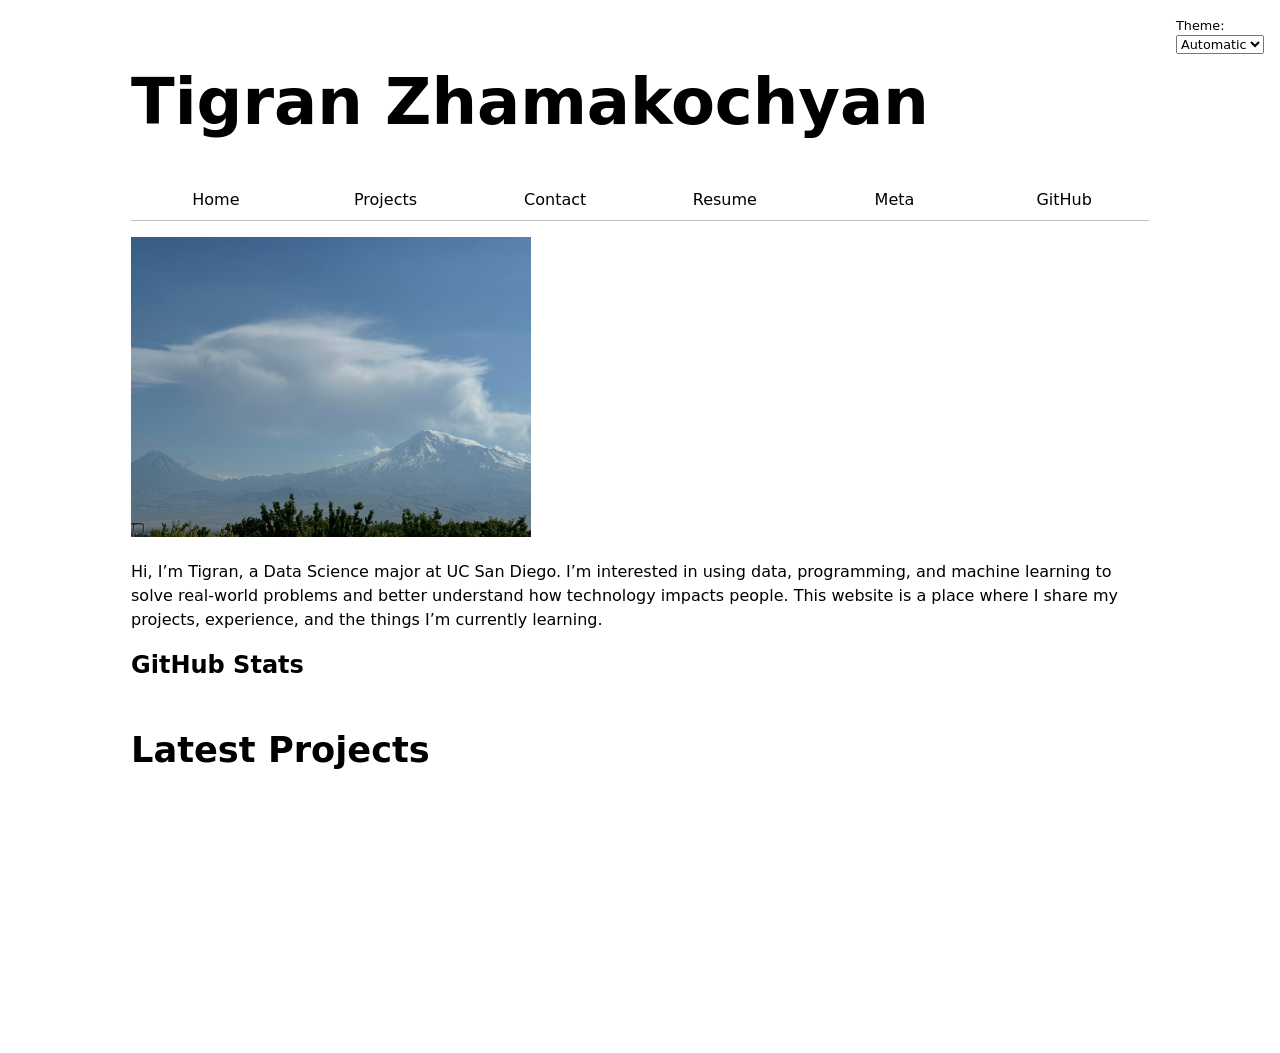
<file: index.html>
<!DOCTYPE html>
<html lang="en">
<head>
    <meta charset="UTF-8">
    <meta name="viewport" content="width=device-width, initial-scale=1.0">
    <title>Tigran Zhamakochyan: Personal site and portfolio</title>
    <link rel="stylesheet" href="style.css">
    <script type="module" src="global.js"></script>
    <script src="index.js" type="module" defer></script>
</head>

<body> 

    <h1>Tigran Zhamakochyan</h1>
    <img src="images/masis.jpg" alt="Photo of holy Mount Ararat from my home country" width="400">
        <p>Hi, I’m Tigran, a Data Science major at UC San Diego. I’m interested in using data, programming, and machine learning to solve real-world problems and better understand how technology impacts people. This website is a place where I share my projects, experience, and the things I’m currently learning.</p>

    <h2>GitHub Stats</h2>
    <div id="profile-stats"></div>

    
    <h2 class="latest-projects-title">Latest Projects</h2>
    <div class="projects">
    <!-- Dynamically added content will appear here -->
    </div>
    
</body>
</html>
</file>
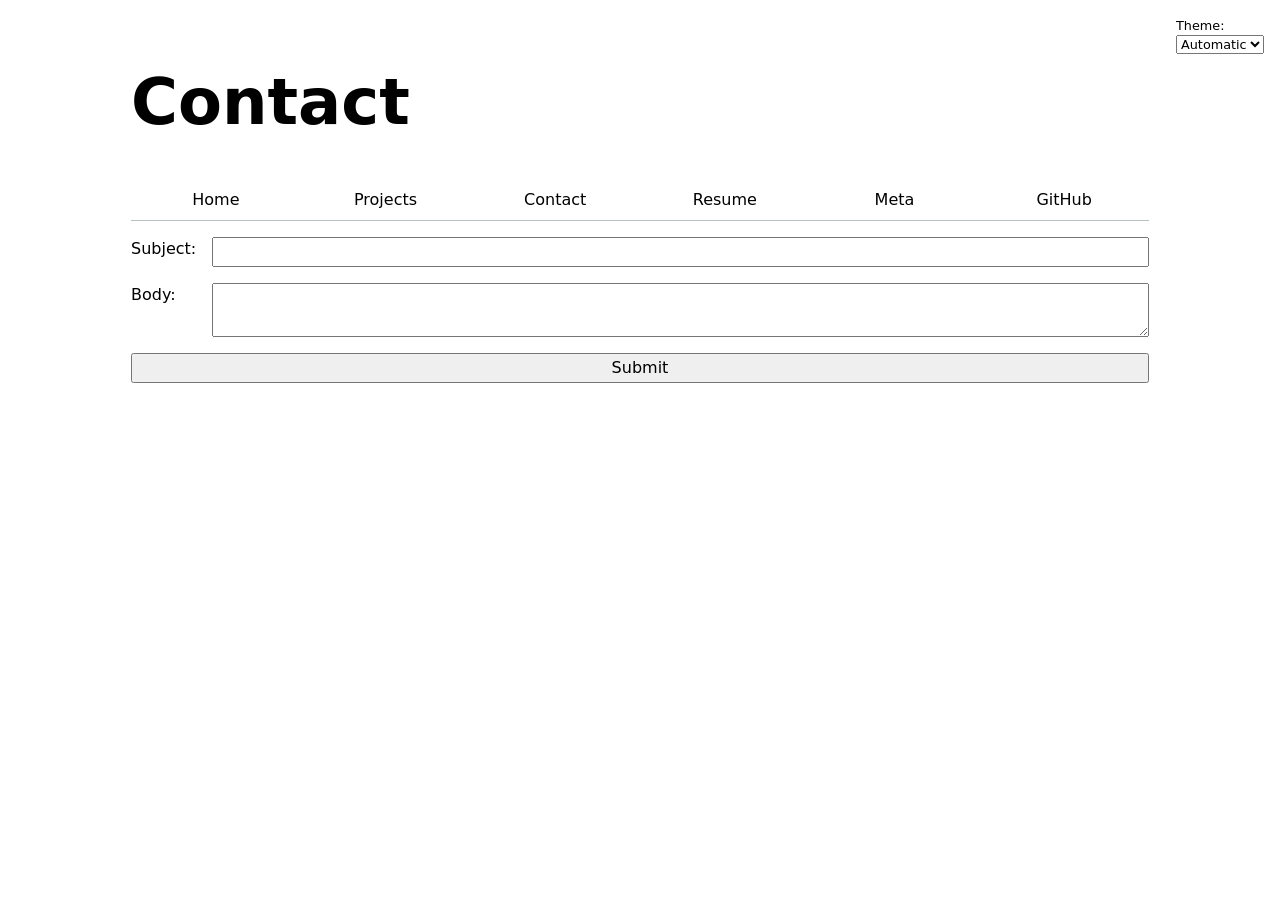
<file: contact/index.html>
<!DOCTYPE html>
<html lang="en">

<head>
    <meta charset="UTF-8">
    <meta name="viewport" content="width=device-width, initial-scale=1.0">
    <title>Contact</title>
    <link rel="stylesheet" href="../style.css">
    <script type="module" src="../global.js"></script>
</head>

<body>
    <h1>Contact</h1>
    

    <form action="mailto:t.zhamakochyan@gmail.com" method="GET">
        <label>
            Subject:
            <input name="subject">
        </label>
        <label>
            Body:
            <textarea name="body"></textarea>
        </label>
        <button>Submit</button>
    </form>
</body>

</html>
</file>
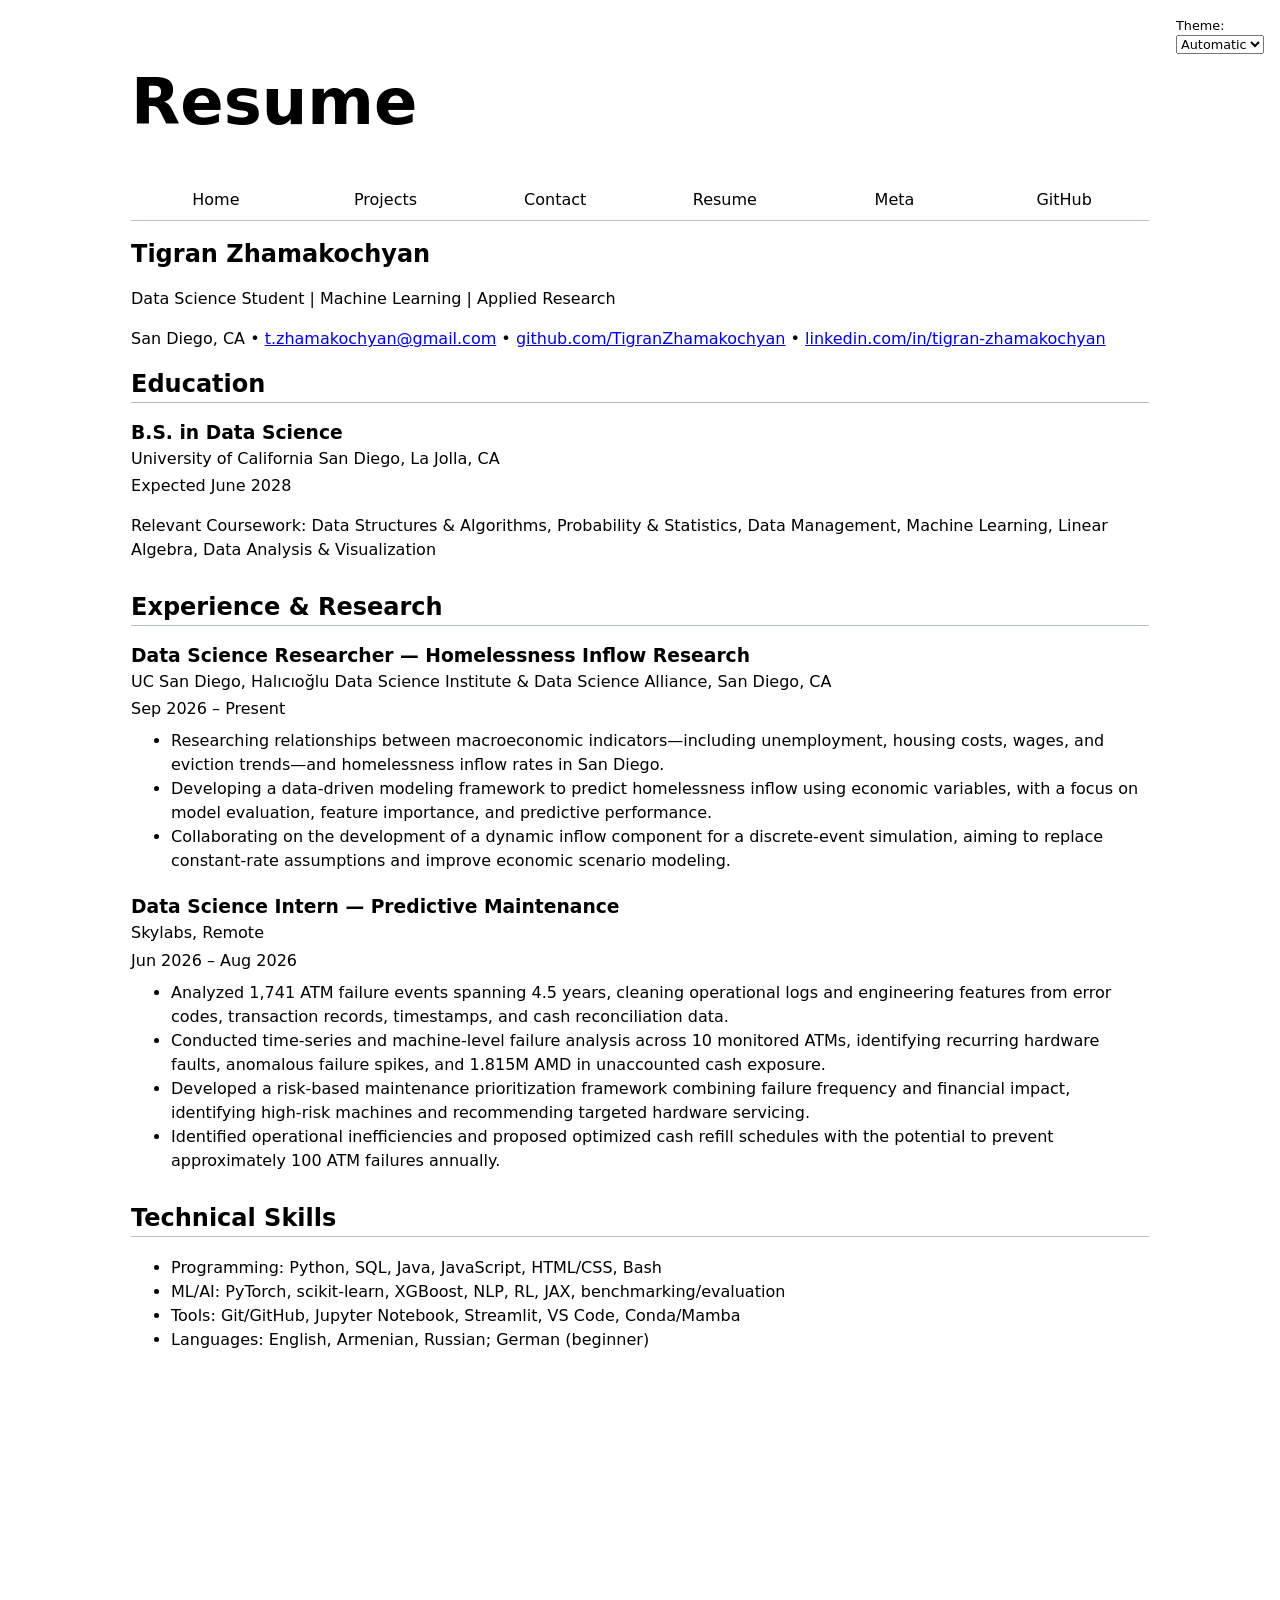
<file: resume/index.html>
<!DOCTYPE html>
<html lang="en">
<head>
    <meta charset="UTF-8">
    <meta name="viewport" content="width=device-width, initial-scale=1.0">
    <title>Resume</title>
    <link rel="stylesheet" href="../style.css">
    <script type="module" src="../global.js"></script>
</head>

<body>

    <h1>Resume</h1>

    <header>
        <h2>Tigran Zhamakochyan</h2>
        <p>Data Science Student | Machine Learning | Applied Research</p>
        <p>
            San Diego, CA •
            <a href="mailto:t.zhamakochyan@gmail.com">t.zhamakochyan@gmail.com</a> •
            <a href="https://github.com/TigranZhamakochyan" target="_blank" rel="noopener">github.com/TigranZhamakochyan</a> •
            <a href="https://linkedin.com/in/tigran-zhamakochyan" target="_blank" rel="noopener">linkedin.com/in/tigran-zhamakochyan</a>
        </p>
    </header>

    <section>
        <h2>Education</h2>
        <article>
            <header>
                <h3>B.S. in Data Science</h3>
                <p>University of California San Diego, La Jolla, CA</p>
                <p>Expected <time datetime="2028-06">June 2028</time></p>
            </header>
            <p>Relevant Coursework: Data Structures &amp; Algorithms, Probability &amp; Statistics, Data Management, Machine Learning, Linear Algebra, Data Analysis &amp; Visualization</p>
        </article>
    </section>

    <section>
        <h2>Experience &amp; Research</h2>
        <article>
            <header>
                <h3>Data Science Researcher — Homelessness Inflow Research</h3>
                <p>UC San Diego, Halıcıoğlu Data Science Institute &amp; Data Science Alliance, San Diego, CA</p>
                <p><time datetime="2026-09">Sep 2026</time> – Present</p>
            </header>
            <ul>
                <li>Researching relationships between macroeconomic indicators—including unemployment, housing costs, wages, and eviction trends—and homelessness inflow rates in San Diego.</li>
                <li>Developing a data-driven modeling framework to predict homelessness inflow using economic variables, with a focus on model evaluation, feature importance, and predictive performance.</li>
                <li>Collaborating on the development of a dynamic inflow component for a discrete-event simulation, aiming to replace constant-rate assumptions and improve economic scenario modeling.</li>
            </ul>
        </article>
        <article>
            <header>
                <h3>Data Science Intern — Predictive Maintenance</h3>
                <p>Skylabs, Remote</p>
                <p><time datetime="2026-06">Jun 2026</time> – <time datetime="2026-08">Aug 2026</time></p>
            </header>
            <ul>
                <li>Analyzed 1,741 ATM failure events spanning 4.5 years, cleaning operational logs and engineering features from error codes, transaction records, timestamps, and cash reconciliation data.</li>
                <li>Conducted time-series and machine-level failure analysis across 10 monitored ATMs, identifying recurring hardware faults, anomalous failure spikes, and 1.815M AMD in unaccounted cash exposure.</li>
                <li>Developed a risk-based maintenance prioritization framework combining failure frequency and financial impact, identifying high-risk machines and recommending targeted hardware servicing.</li>
                <li>Identified operational inefficiencies and proposed optimized cash refill schedules with the potential to prevent approximately 100 ATM failures annually.</li>
            </ul>
        </article>
    </section>

    <section>
        <h2>Technical Skills</h2>
        <ul>
            <li>Programming: Python, SQL, Java, JavaScript, HTML/CSS, Bash</li>
            <li>ML/AI: PyTorch, scikit-learn, XGBoost, NLP, RL, JAX, benchmarking/evaluation</li>
            <li>Tools: Git/GitHub, Jupyter Notebook, Streamlit, VS Code, Conda/Mamba</li>
            <li>Languages: English, Armenian, Russian; German (beginner)</li>
        </ul>
    </section>

</body>
</html>
</file>
<file: style.css>
:root {
  --color-accent: oklch(65% 50% 0);
}

html {
  color-scheme: light dark;
}
.color-scheme {
  position: absolute;
  top: 1rem;
  right: 1rem;
  font-size: 80%;
}



body {
  font: 100%/1.5 system-ui;
  max-width: 100ch;
  margin-inline: auto;
  padding: 1em;
}



nav {
  --border-color: oklch(50% 10% 200 / 40%);

  display: flex;
  margin-bottom: 1em;
  border-bottom-width: 1px;
  border-bottom-style: solid;
  border-bottom-color: var(--border-color);
}

nav a {
  flex: 1;
  text-decoration: none;
  color: inherit;
  text-align: center;
  padding: 0.5em;
}

nav a.current {
  border-bottom: 0.4em solid var(--border-color);
  padding-bottom: 0.1em;
}

nav a:hover {
  border-bottom: 0.4em solid var(--color-accent);
  padding-bottom: 0.1em;
  background-color: color-mix(in oklch, var(--color-accent), canvas 85%);
}

form {
  display: grid;
  grid-template-columns: auto 1fr;
  gap: 1em;
}

label {
  display: grid;
  grid-template-columns: subgrid;
  grid-column: 1 / -1;
}

button {
  grid-column: 1 / -1;
}

input,
textarea,
button,
select {
  font: inherit;
  box-sizing: border-box;
}

.projects {
  display: grid;
  grid-template-columns: repeat(auto-fill, minmax(15em, 1fr));
  gap: 1em;
}
.projects article {
  display: grid;
  grid-template-rows: subgrid;
  grid-row: span 3;
}
.projects h2 {
  margin: 0;
}

.projects article img {
  width: 100%;
  height: 200px;
  object-fit: cover;
  display: block;
}

h1 {
  font-size: 400%;
}
h1,
h2,
h3,
h4,
h5,
h6 {
  line-height: 1.1;
  text-wrap: balance;
}

section {
  margin-bottom: 2em;
}

section h2 {
  border-bottom: 1px solid oklch(80% 3% 200);
  padding-bottom: 0.2em;
  margin-bottom: 0.8em;
}

section article {
  margin-bottom: 1.5em;
}

section h3 {
  margin-bottom: 0.2em;
}

section header p {
  margin: 0.2em 0;
}

section ul {
  margin-top: 0.5em;
}
#profile-stats dl {
  display: grid;
  grid-template-columns: repeat(4, 1fr);
  gap: 0.5em 2em;
}

#profile-stats dt {
  grid-row: 1;
  font-size: 0.9em;
  text-transform: uppercase;
  color: gray;
}

#profile-stats dd {
  grid-row: 2;
  margin: 0;
  font-size: 2.5em;
}


.latest-projects-title {
  font-size: 2.2em;
  margin-top: 1.5em;
  margin-bottom: 1em;
}

.project-year {
  color: gray;
  font-family: Baskerville, serif;
  font-variant-numeric: oldstyle-nums;
  font-style: italic;
}


#projects-pie-plot {
  width: 100%;
  max-width: 20em;
  flex-shrink: 0;
  margin-block: 2em;
  overflow: visible;
}

#projects-pie-plot:has(path:hover) path:not(:hover) {
  opacity: 0.5;
}

#projects-pie-plot path {
  transition: opacity 300ms;
}




.swatch {
  display: inline-block;
  width: 1em;
  height: 1em;
  background-color: var(--color);
  border-radius: 0.2em;
}


.legend {
  flex: 1;
  min-width: 0;

  display: grid;
  grid-template-columns: repeat(auto-fill, minmax(9em, 1fr));
  gap: 1em;

  border: 1px solid #888;
  border-radius: 0.5em;
  padding: 1em;
  margin-block: 2em;
}


.legend-item {
  display: flex;
  align-items: center;
  gap: 0.5em;
}

.container {
  display: flex;
  align-items: center;
  gap: 2em;
}



.selected {
  --color: oklch(60% 45% 0) !important;
}

path.selected {
  fill: var(--color);
}


.stats {
  display: grid;
  grid-template-columns: repeat(6, 1fr);
  gap: 0.5em 2em;
}

.stats dt {
  grid-row: 1;
  font-size: 0.9em;
  text-transform: uppercase;
  color: gray;
}

.stats dd {
  grid-row: 2;
  margin: 0;
  font-size: 2.5em;
}

dl.info {
  display: grid;
  grid-template-columns: auto 1fr;
  gap: 0.5em 1em;
  transition-duration: 500ms;
  transition-property: opacity, visibility;
}

dl.info dt {
  color: gray;
  font-weight: normal;
}

dl.info dd {
  margin: 0;
}

dl.info[hidden]:not(:hover, :focus-within) {
  opacity: 0;
  visibility: hidden;
}

.tooltip {
  position: fixed;
  top: 1em;
  left: 1em;
  background-color: canvas;
  color: canvastext;
  box-shadow: 0 4px 12px rgba(0, 0, 0, 0.2);
  border: 1px solid gray;
  border-radius: 8px;
  padding: 1em;
  backdrop-filter: blur(10px);
}

circle {
  transition: all 200ms, r calc(var(--r) * 100ms);
  transform-origin: center;
  transform-box: fill-box;

  @starting-style {
    r: 0;
  }
}

circle:hover {
  transform: scale(1.5);
}

@keyframes marching-ants {
  to {
    stroke-dashoffset: -8; /* 5 + 3 */
  }
}

.selection {
  fill-opacity: 0.1;
  stroke: black;
  stroke-opacity: 0.7;
  stroke-dasharray: 5 3;
  animation: marching-ants 2s linear infinite;
}

circle.selected {
  fill: #ff6b6b;
}


#language-breakdown {
  grid-template-columns: repeat(3, minmax(0, 1fr));
  gap: 0.5em 1em;
  min-height: 100px;
}

#language-breakdown dt {
  grid-row: 1;
  font-size: 0.9em;
  color: gray;
  text-transform: uppercase;
}

#language-breakdown dd {
  grid-row: 2;
  font-size: 1.2em;
  margin: 0;
  white-space: nowrap;
}

#selection-count {
  min-height: 1.5em;
}

body {
  padding-bottom: 15em;
}

#selection-count,
#language-breakdown {
  overflow-anchor: none;
}

.projects article h2 a,
.projects article h2 a:visited,
.projects article h3 a,
.projects article h3 a:visited {
  color: inherit;
  text-decoration: none;
  transition: color 0.2s ease;
}

.projects article h2 a:hover,
.projects article h3 a:hover {
  color: steelblue;
  text-decoration: underline;
}
#files {
  display: grid;
  grid-template-columns: 1fr 4fr;

  > div {
    grid-column: 1 / -1;
    display: grid;
    grid-template-columns: subgrid;
  }

  dt {
    grid-column: 1;
  }

  dt small {
    display: block;
    font-size: 0.8em;
    opacity: 0.6;
  }

  dd {
    grid-column: 2;
    display: flex;
    flex-wrap: wrap;
    align-items: start;
    align-content: start;
    gap: 0.15em;
    padding-top: 0.6em;
    margin-left: 0;
  }
}

.loc {
  display: flex;
  width: 0.5em;
  aspect-ratio: 1;
  background: var(--color, steelblue);
  border-radius: 50%;
}

#scrolly-1,
#scrolly-2 {
  position: relative;
  display: flex;
  gap: 1rem;

  > * {
    flex: 1;
  }
}

#scatter-story,
#files-story {
  position: relative;
}

#scatter-story .step,
#files-story .step {
  padding-bottom: 50vh;
}

#scatter-plot {
  position: sticky;
  top: 0;
  left: 0;
  bottom: auto;
  height: 50vh;
}

#files-plot {
  position: sticky;
  top: 0;
  align-self: start;
  max-height: 100vh;
  overflow: hidden;
}

/* Column proportions: narrower story, wider scatter plot */
#scatter-story {
  flex: 1;
  position: relative;
  min-width: 0;
}

#scatter-plot {
  flex: 2;
  position: sticky;
  top: 0;
  left: 0;
  bottom: auto;
  height: 70vh;
  min-width: 0;
}

#scatter-plot svg {
  width: 100%;
  height: auto;
}
/* ---------- Meta page layout (scoped to <body class="meta-page">) ---------- */

/* Adjust this one value to make the Meta content wider or narrower */
.meta-page {
  --meta-content-width: 1200px;
}

/*
  The body keeps the global 100ch width, so the title and nav match other pages.
  <main class="meta-content"> breaks out of it: its width is the smaller of the
  setting above and the viewport minus a gutter, and the equal margins on both
  sides (negative when wider than the body) keep it centered.
*/
.meta-content {
  --w: min(var(--meta-content-width), 100vw - 2rem);
  width: var(--w);
  margin-inline: calc((100% - var(--w)) / 2);
}

/* ~35% story / ~65% scatter plot */
.meta-page #scatter-story {
  flex: 35;
}

.meta-page #scatter-plot {
  flex: 65;
  padding-left: 1.5rem; /* room for the y-axis labels */
}

/* Keep the chart within the sticky area on wide screens */
.meta-page #scatter-plot svg {
  max-height: 70vh;
}

/* On narrow screens, give the plot a bit more of the row */
@media (max-width: 700px) {
  .meta-page #scatter-story {
    flex: 1;
  }

  .meta-page #scatter-plot {
    flex: 1;
    padding-left: 1rem;
  }
}
</file>
